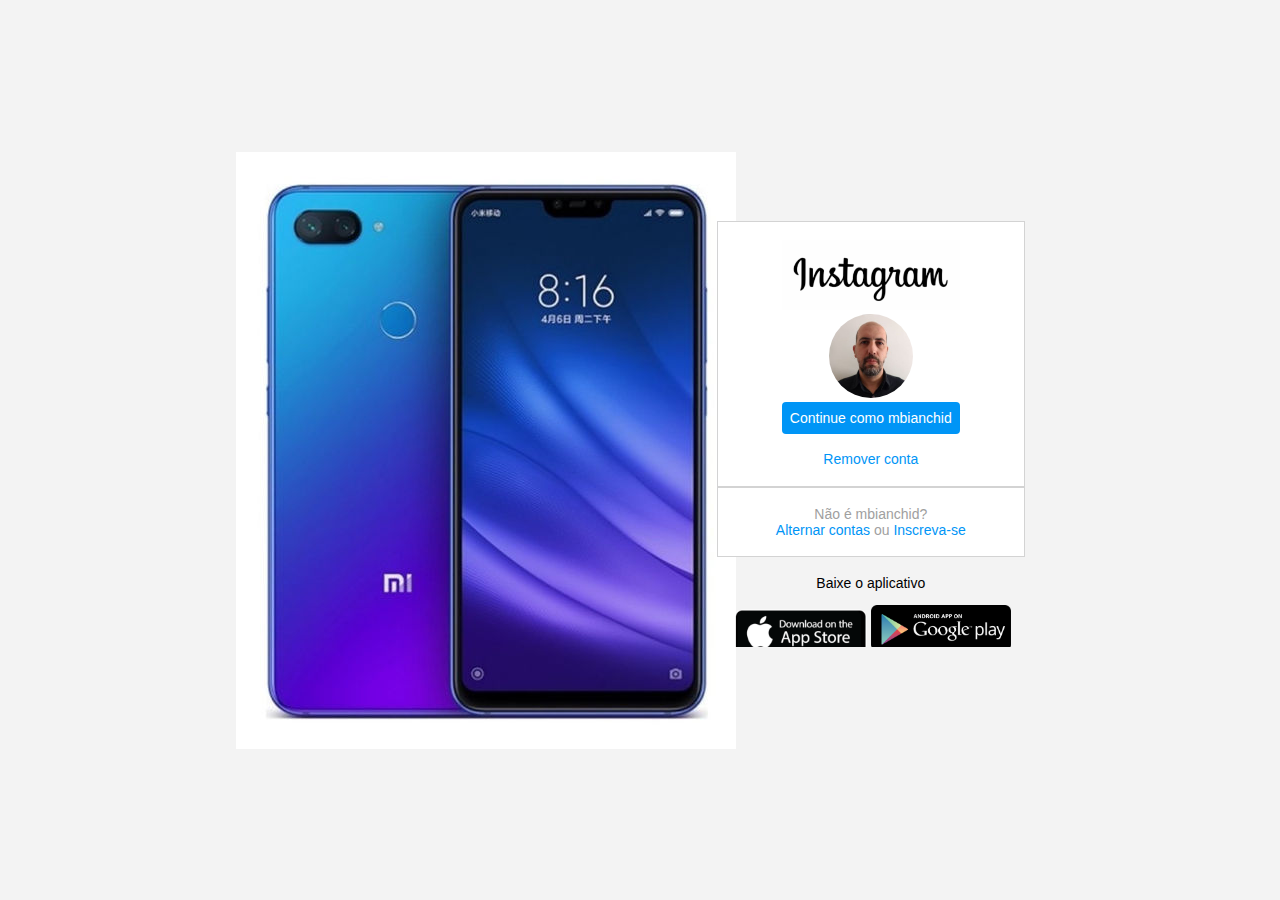
<file: instagram_project/index.html>
<!DOCTYPE html>
<html lang="pt-br" dir="ltr">
    <head>
        <meta charset="utf-8">
        <meta name="viewport" content="width=device.width, initial-scale=1.0">
        <link rel="stylesheet" href="./_css/style.css">
        <title>Instagram_Fake</title>
    </head>
    <body>
        <div class="instagram-wrapper">
            <div class="instagram-phone">
                <img src="./_image/cell_pq.jpeg" alt="celular">
            </div>
            <div class="instragram-continue">
                <div class="group">
                    <img src="./_image/insta_pq.png" class="instagram-logo" alt="instagram logo">
                    <div class="profile-photo">
                        <img src="./_image/photo-perfil.jpg" alt="foto perfil">
                    </div>
                    <a href="#" class="instagram-login">Continue como mbianchid</a>
                    <a href="#" class="instagram-logout">Remover conta</a>
                </div>
                <div class="group">
                    <p class="not-account">Não é mbianchid?</p>
                    <p class="not-account">
                        <span class="link-blue">Alternar contas</span>
                        ou
                        <span class="link-blue">Inscreva-se</span>
                    </p>
                </div>
                <div class="get-the-app">
                    <p class="get-app">Baixe o aplicativo</p>
                    <div class="download">
                        <a href="#" class="app-download"></a>
                        <a href="#" class="app-download"></a>
                    </div>
                </div>
            </div>
        </div>
    </body>
</html>
</file>
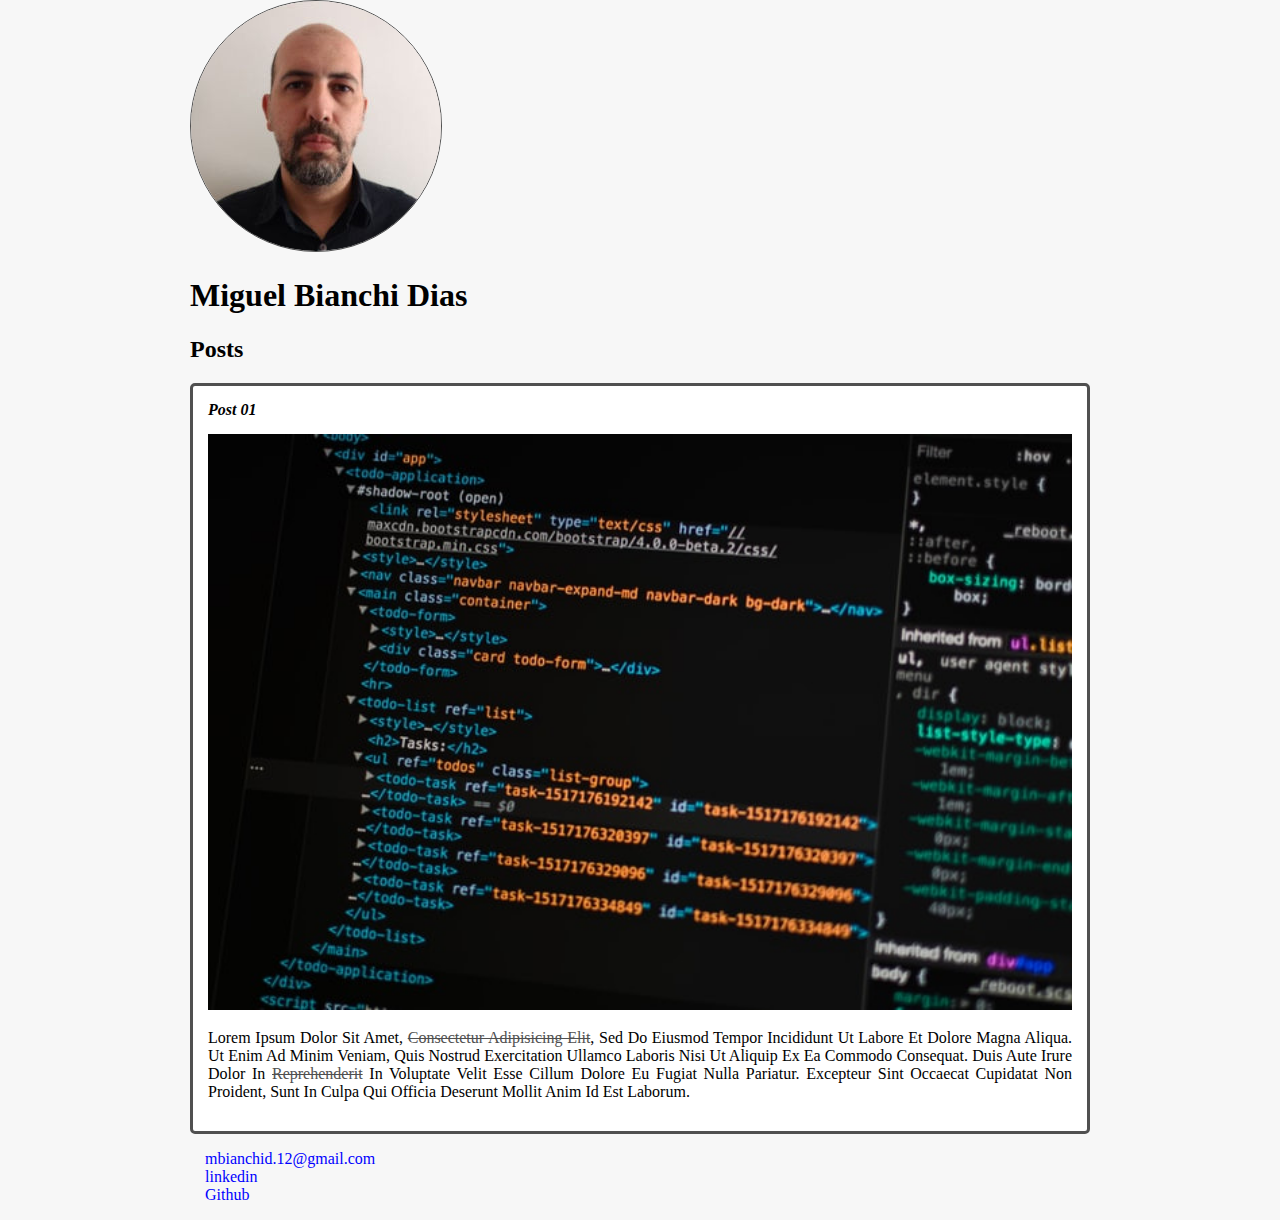
<file: introducao_html/index.html>
<!DOCTYPE html>
<html lang="pt-br" dir="ltr">
    <head>
        <meta charset="utf-8">
        <title>Miguel Bianchi Dias</title>
        <link rel="stylesheet" href="style.css">
    </head>
    <body>
        <header>
            <img src="photo.jpg" alt="Photo Miguel B. Dias" class="photo">
            <h1 id="title">Miguel Bianchi Dias</h1>
        </header>
        <section>
            <header>
                <h2 class="subtitle">Posts</h2>
            </header>
            <article class="post">
                <header>
                    <h3 class="post_title">Post 01</h3>
                    <img src="code.jpg" alt="Código" class="post_image">
                </header>
                    <p class="post_content">Lorem ipsum dolor sit amet, <a href="https://unsplash.com/" target="_blank">consectetur adipisicing elit</a>, sed do eiusmod tempor incididunt ut labore et dolore magna aliqua. Ut enim ad minim veniam, quis nostrud exercitation ullamco laboris nisi ut aliquip ex ea commodo consequat. Duis aute irure dolor in <a href="mailto:mdiasps@gmail.com" target="_blank">reprehenderit</a> in voluptate velit esse cillum dolore eu fugiat nulla pariatur. Excepteur sint occaecat cupidatat non proident, sunt in culpa qui officia deserunt mollit anim id est laborum.</p>
            </article>
        </section>
        <footer>
            <ul class="contacts_list">
                <li>
                    <a href="mailto:mbianchid.12@gmail.com" target="_blank">mbianchid.12@gmail.com</a>
                </li>
                <li>
                    <a href="https://www.linkedin.com/in/miguel-bianchi-dias-15187138/">linkedin</a>
                </li>
                <li>
                    <a href="https://github.com/mbianchid" target="_blank">Github</a>
                </li>
            </ul>
        </footer>
    </body>
</html>
</file>
<file: instagram_project/_css/style.css>
*{
    padding: 0;
    margin: 0;
    box-sizing: border-box;
    text-decoration: none;
    font-family: sans-serif;
    font-size: 14px;
}

body {
    width: 100%
    min-height: 100vh;
    background-color: rgba(243, 243, 243);
    margin: 0;
    padding: 0;
    display: flex;
    justify-content: center;
}

.instagram-wrapper{
    display: flex;
    align-items: center;
    justify-content: start;
    width: 60%;
    height: 100vh;
}

.instagram-phone {
    display: flex;
    align-items: center;
    justify-content: center;
    width: 60%;
}

.instagram-photo img{
    height: 50rem;
}

.instagram-continue {
    display: flex;
    align-items: center; /*horizontal*/
    justify-content: space-around; /*vertical*/
    flex-direction: column;
    width: 50%;
    min-height: 34rem;
}

.group {
    display: flex;
    justify-content: space-between;
    align-items: center;
    flex-direction: column;
    background-color: #ffffff;
    width: 100%;
    padding: 1.3rem 0;
    border: 1px solid lightgray;
}

.group:nth-child(1){
    min-height: 19rem;
}

.instagram-logo{
    height: 5rem;
}

.profile-photo{
    display: flex;
    justify-content: center;
    align-items: center;
    border-radius: 50%;
    overflow: hidden;
}

.profile-photo img {
    height: 6rem;
}

.instagram-login{
    background-color: #0095f6;
    color: #ffffff;
    padding: 8px;
    border-radius: 4px;
}

.instagram-logout{
    color: #0095f6;
    margin-top: 1rem;
}

.not-account{
    color: rgb(160, 160, 160);
}

.link-blue{
    color: #0095f6;
}

.get-the-app{
    display: flex;
    flex-direction: column;
    align-items: center;
    justify-content: center;
    width: 100%;
    padding: 1.3rem 0;
}

.download{
    display: flex;
    width: 100%;
    justify-content: space-evenly;
    align-items: center;
    padding: 1rem;
}

.app-download{
    height: 3rem;
    width: 10rem;
    background-size: cover;
}

.app-download:nth-child(1){
    background-image: url(../_image/apple_pq.png);
}

.app-download:nth-child(2){
    background-image: url(../_image/gg_pq.png);
}

/* Media query*/

/* Responsivo pra tablet*/

@media(max-width: 1024px){
    .instagram-wrapper{
        width: 90%;
    }
}
/* Responsivo para Cell*/

@media(max-width: 650px){
    body{
        background-color: #ffffff;
    }
    .instagram-wrapper{
        width: 90%;
    }
    .instagram-phone{
        display: none;
    }
    .instagram-continue{
        width: 100%;
    }
    .group{
        border: 1px solid transparent;
    }
}
</file>
<file: introducao_html/style.css>
body {
    background: #f7f7f7;
    font-family: verdana;
    max-width: 900px;
    margin: auto;
}

.photo{
    border: 1px solid #505050;
    border-radius: 50%;
}

#title .subtitle .post_title{
    color: #505050;
}

.title{
    font-size: 40px;
    text-decoration: uppercase;
}

a {
    text-decoration: line-through;
    color: #505050;
}

.post_title{
    font-size: 16px;
    font-style: italic;
    margin: 0;
    margin-bottom: 15px;
}

.post{
    background: white;
    padding: 15px;
    border: 3px solid #505050;
    margin-bottom: 15px;
    border-radius: 5px;
}
 .post_content {
     margin: 0;
     margin-bottom: 15px;
     text-transform: capitalize;
     text-align: justify;
 }

 .post_image{
    margin-bottom: 15px;
    width: 100%;
 }

 .contacts_list {
     padding-left: 15px;
     list-style-type: none;
 }

.contacts_list li a{
    color: blue;
    text-decoration: none;
}
</file>
